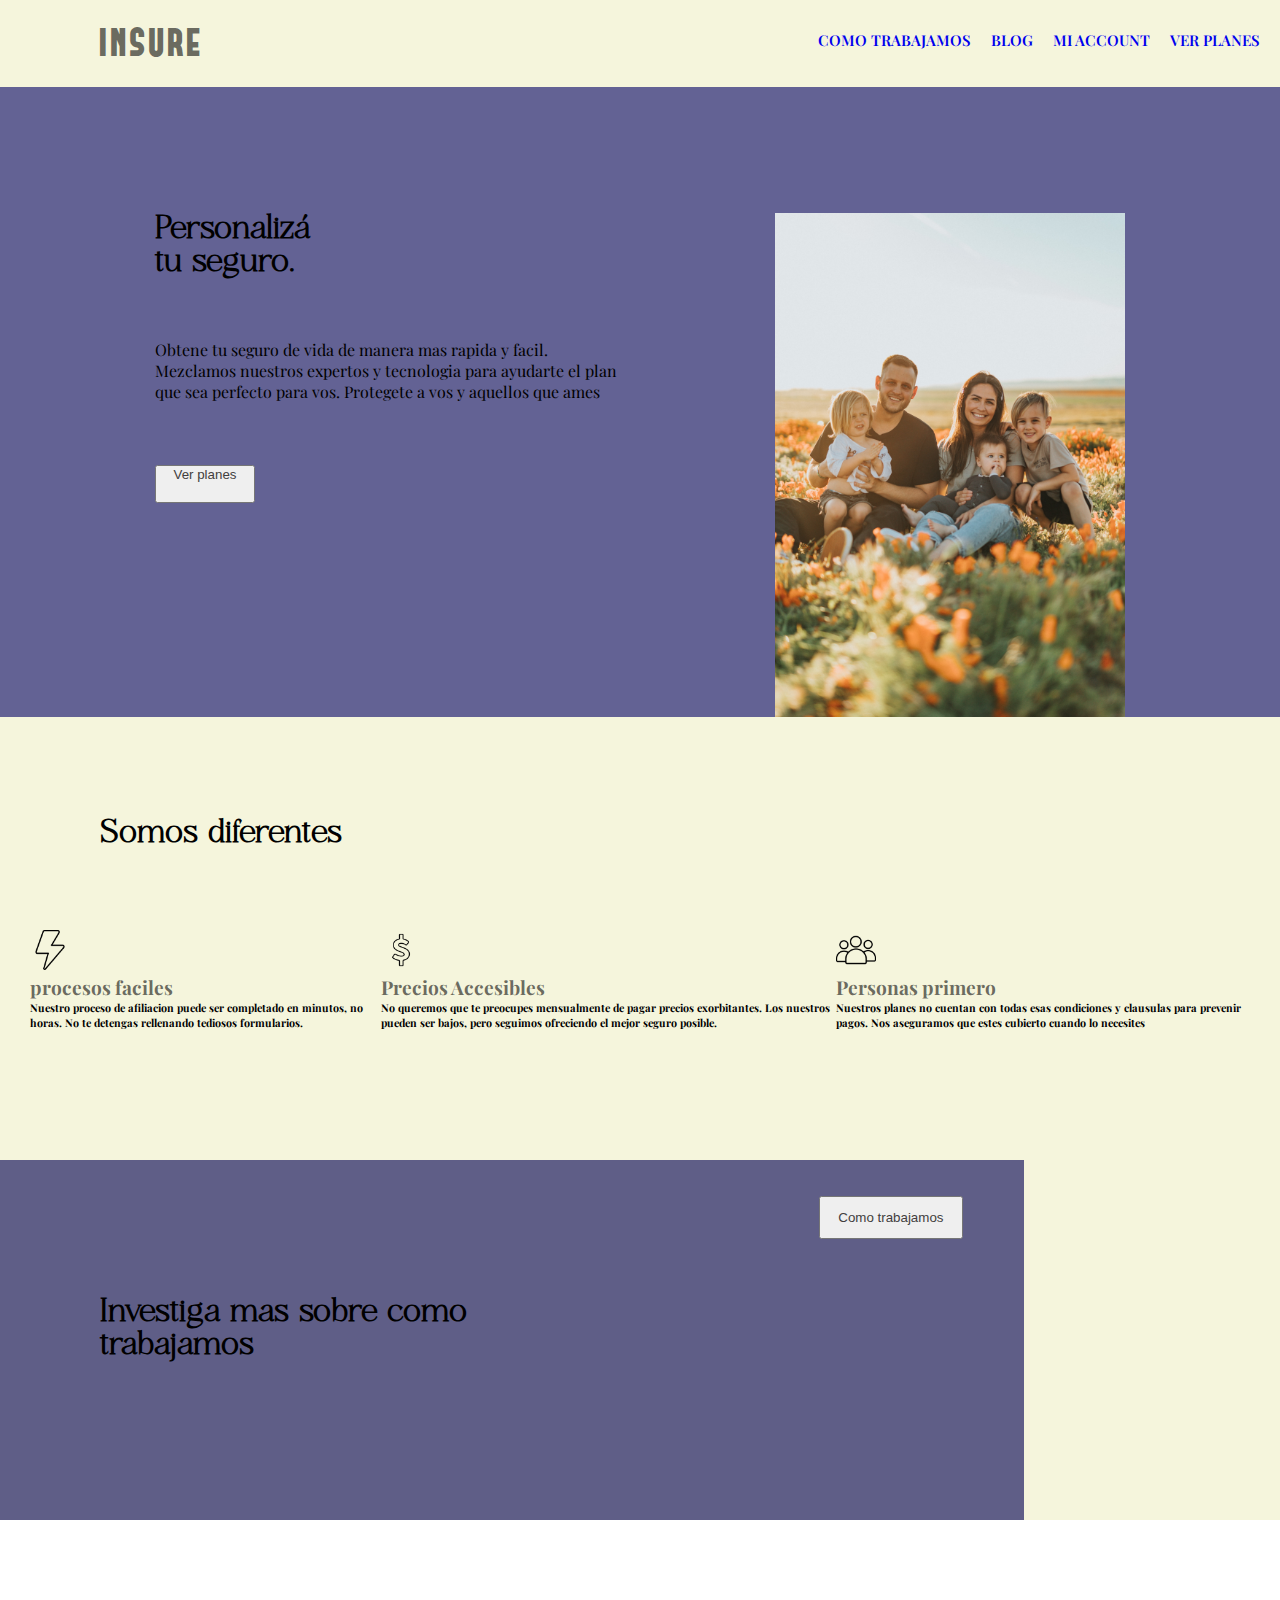
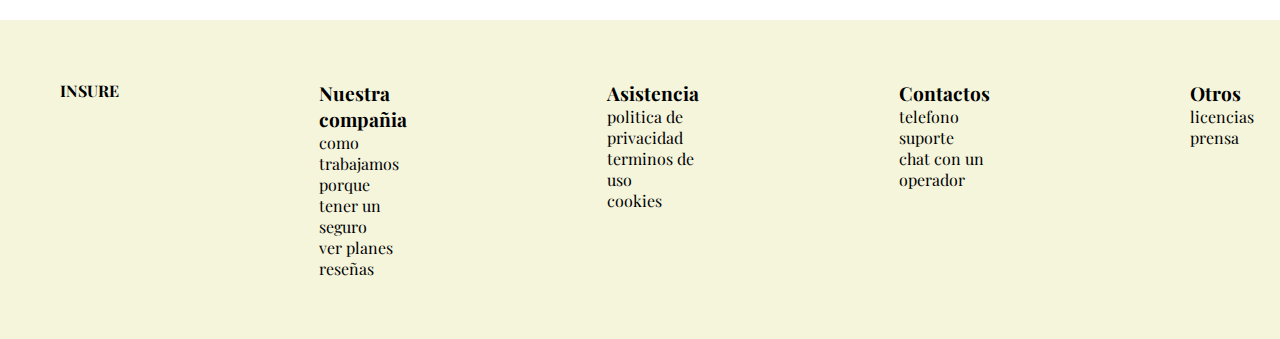
<file: index.html>
<!DOCTYPE html>
<html lang="en">
<head>
    <meta charset="UTF-8">
    <meta http-equiv="X-UA-Compatible" content="IE=edge">
    <meta name="viewport" content="width=device-width, initial-scale=1.0">
    <title>Seguros</title>
    <link rel="stylesheet" href="./css/style.css">
    
</head>
<body>
    <div>
        <header>
            <section>
            <nav class="navbar">
                <h1>INSURE</h1>
                    <ul class="menu">
                        <li><a href="./pages/Como-t.html">COMO TRABAJAMOS</a></li>
                        <li><a href="./pages/Blog.html">BLOG</a></li>
                        <li><a href="./pages/login.html">MI ACCOUNT</a></li>
                        <li><a href="./pages/planes.html">VER PLANES</a></li>
                    </ul>
            </nav>
            </section>
        <section class="personaliza-seguro">
            <h2>
                Personalizá tu seguro.
            </h2>
            <h4>Obtene tu seguro de vida de manera mas rapida y facil. Mezclamos nuestros expertos y tecnologia para ayudarte el plan que sea perfecto para vos. Protegete a vos y aquellos que ames</h4>
            <img src="./assets/img/img-main.jpg" alt="">
            <button><a href="./pages/planes.html ">Ver planes</a></button>
        </section>
        </header>
        <main>
            <h2>
                Somos diferentes
            </h2>
            <section class="main-ofertas">
                <div>
                    <img src="./assets/img/rayo.png" alt="">
                    <h4>procesos faciles</h4>
                    <h6>Nuestro proceso de afiliacion puede ser completado en minutos, no horas. No te detengas rellenando tediosos formularios.</h6>
                </div>
                <div>
                    <img src="./assets/img/dolar.icon (2).png" alt="">
                    <h4>Precios Accesibles</h4>
                    <h6>No queremos que te preocupes mensualmente de pagar precios exorbitantes. Los nuestros pueden ser bajos, pero seguimos ofreciendo el mejor seguro posible.</h6>
                </div>
                <div>
                    <img src="./assets/img/personas.icon.png" alt="">
                    <h4>Personas primero</h4>
                    <h6>Nuestros planes no cuentan con todas esas condiciones y clausulas para prevenir pagos. Nos aseguramos que estes cubierto cuando lo necesites</h6>
                </div>
            </section>
        <aside>
                <h2>Investiga mas sobre como trabajamos</h2>
                <button><a href=""> Como trabajamos</a></button>
        </aside>
        </main>
        <footer>
            <section class="footer-section">
                <div>
                <h4>INSURE</h4>
                </div>
                <div> 
                    <h5>Nuestra compañia</h5>
                    <p>como trabajamos</p>
                    <p>porque tener un seguro</p>
                    <p>ver planes</p>
                    <p>reseñas</p>
                </div>
                <div>
                    <h5>Asistencia</h5>
                    <p>politica de privacidad</p>
                    <p>terminos de uso</p>
                    <p>cookies</p>
                </div>
                <div>
                    <h5>Contactos</h5>
                    <p>telefono</p>
                    <p>suporte</p>
                    <p>chat con un operador</p>
                </div>
                <div>
                    <h5>Otros</h5>
                    <p>licencias</p>
                    <p>prensa</p>
                </div>
            </section>
        </footer>
    </div>
</body>
</html>
</file>
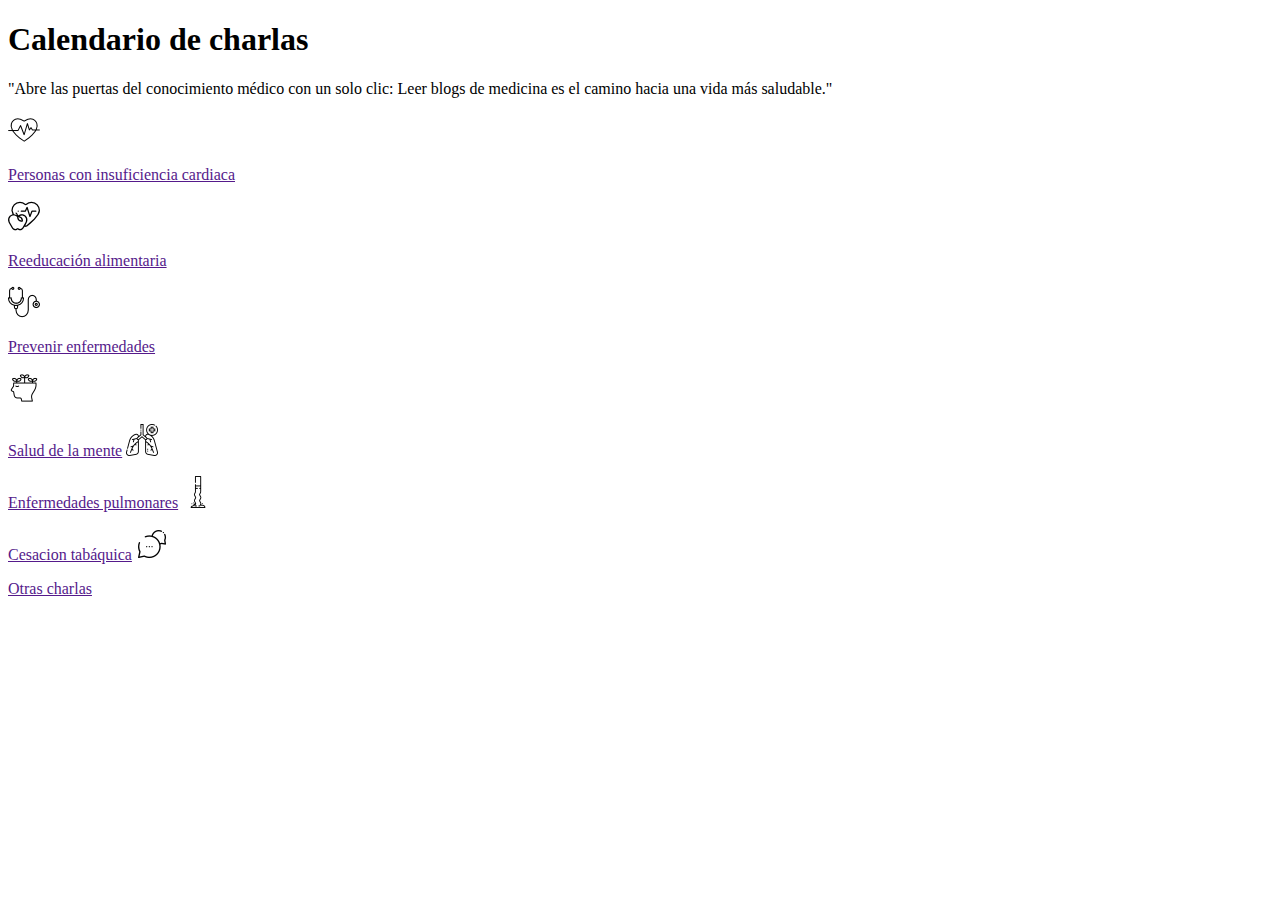
<file: pages/Blog.html>
<!DOCTYPE html>
<html lang="en">
<head>
    <meta charset="UTF-8">
    <meta http-equiv="X-UA-Compatible" content="IE=edge">
    <meta name="viewport" content="width=device-width, initial-scale=1.0">
    <title>Document</title>
</head>
<body>
    <header>
    <div>
    <h1>Calendario de charlas</h1>
    <p>"Abre las puertas del conocimiento médico con un solo clic: Leer blogs de medicina es el camino hacia una vida más saludable."</p>
    </div>
    <section>
        <a href=""><img src="../assets/img/corazon.png" alt=""><p>Personas con insuficiencia cardiaca</p></a>
        <a href=""><img src="../assets/img/salud.png" alt=""><p>Reeducación alimentaria</p></a>
        <a href=""><img src="../assets/img/estetoscopio.png" alt=""><p>Prevenir enfermedades</p></a>
        <a href=""><img src="../assets/img/salud-mental.png" alt=""><p></p>Salud de la mente</a>
        <a href=""><img src="../assets/img/pulmon.png" alt=""><p></p>Enfermedades pulmonares</a>
        <a href=""><img src="../assets/img/colilla.png" alt=""><p></p>Cesacion tabáquica</a>
        <a href=""><img src="../assets/img/charla.png" alt=""><p></p>Otras charlas</a>
    </section>
    </header>
</body>
</html>
</file>
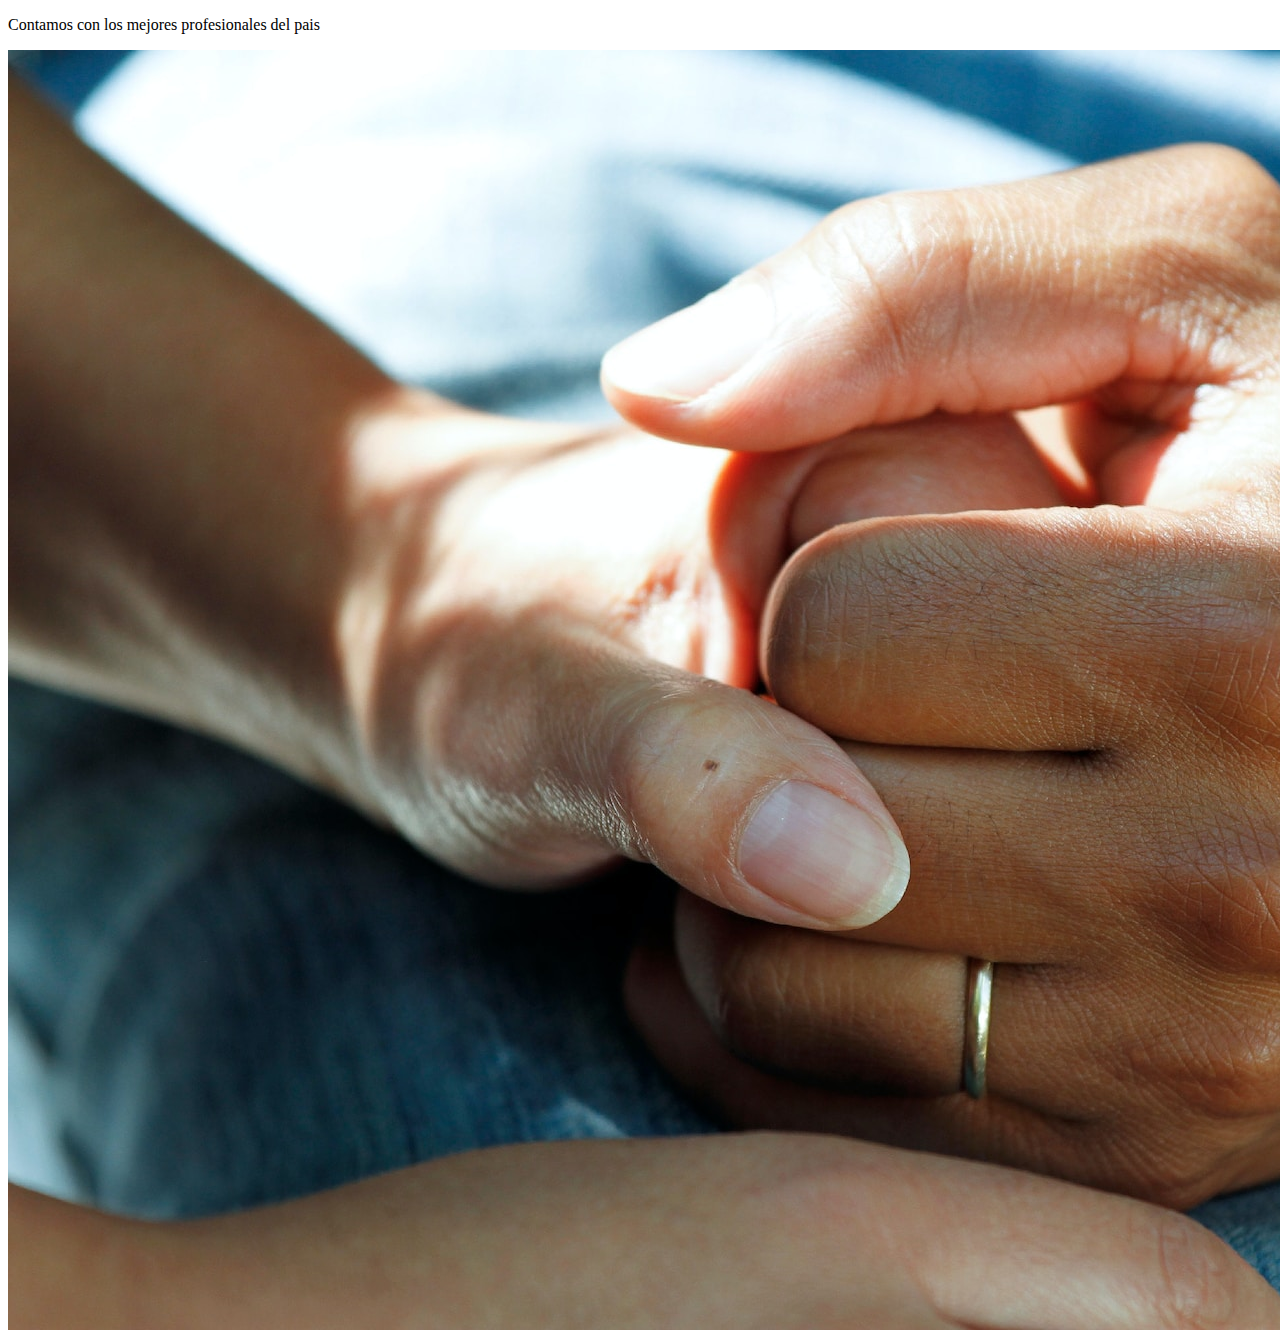
<file: pages/Como-t.html>
<!DOCTYPE html>
<html lang="en">
<head>
    <meta charset="UTF-8">
    <meta http-equiv="X-UA-Compatible" content="IE=edge">
    <meta name="viewport" content="width=device-width, initial-scale=1.0">
    <title>Document</title>
</head>
<body>
    <header>
        <p>Contamos con los mejores profesionales del pais</p>
        <img src="../assets/img/Work.img.jpg" alt="">
    </header>
</body>
</html>
</file>
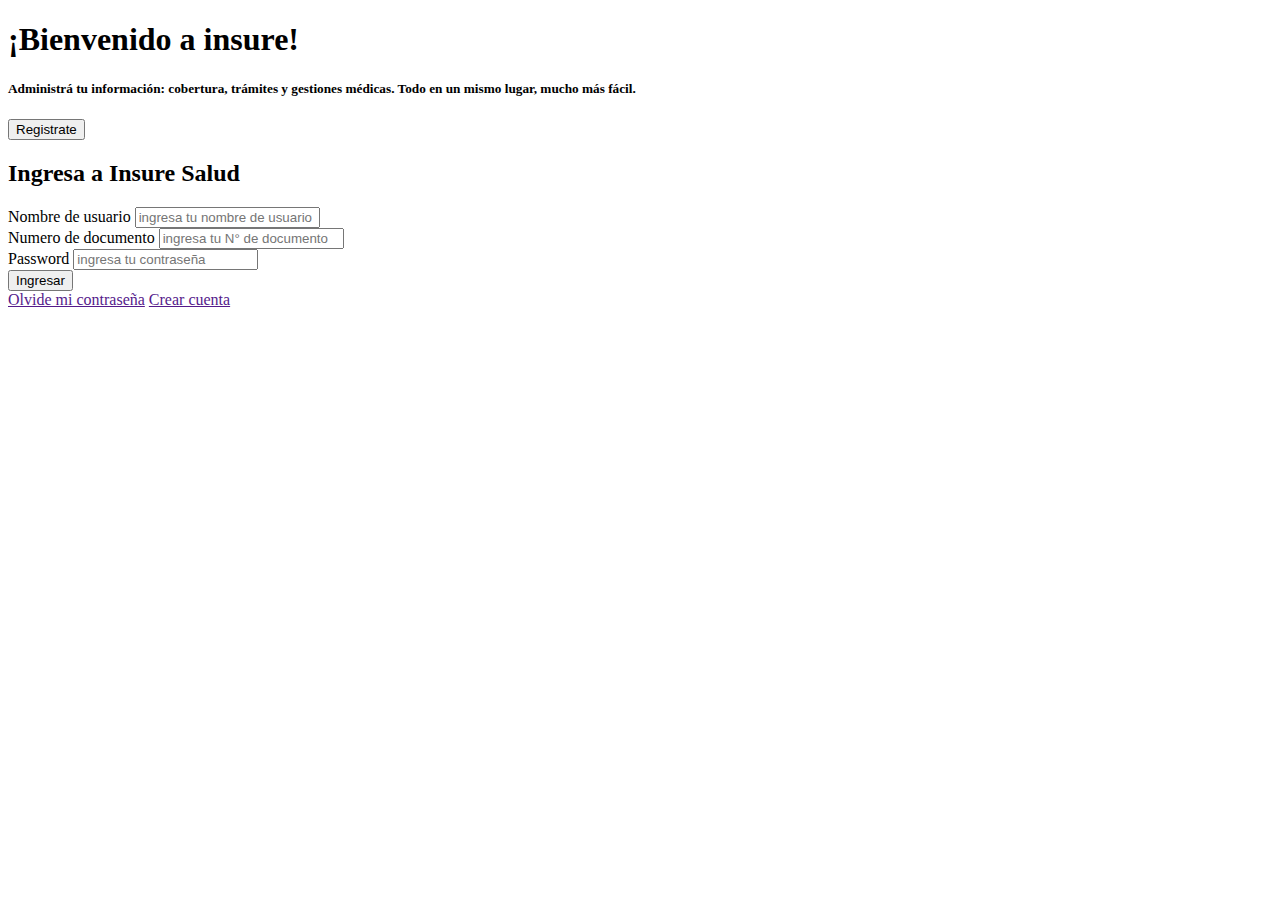
<file: pages/login.html>
<!DOCTYPE html>
<html lang="en">
<head>
    <meta charset="UTF-8">
    <meta http-equiv="X-UA-Compatible" content="IE=edge">
    <meta name="viewport" content="width=device-width, initial-scale=1.0">
    <title>login</title>
</head>
<body>
    <header>
    <section>
        <div>
            <h1>¡Bienvenido a insure!</h1>
        </div>
        <div>
            <h5>Administrá tu información: cobertura, trámites y gestiones médicas. Todo en un mismo lugar, mucho más fácil.</h5>
        </div>
        <div>
            <button>Registrate</button>
        </div>
        </section>
        <section>
        <h2>Ingresa a Insure Salud</h2>
        <div>
            <span>Nombre de usuario</span>
            <input type="text" placeholder="ingresa tu nombre de usuario">
            
        </div>
        <div>
            <span>Numero de documento</span>
            <input type="text" placeholder="ingresa tu N° de documento">
            
        </div>
        <div>
            <span>Password</span>
            <input type="password" placeholder="ingresa tu contraseña">
            
        </div>
        <div>
            <button>Ingresar</button>
        </div>
        <div>
            <a href="">Olvide mi contraseña</a>
            <a href="">Crear cuenta</a>
        </div>
    </section>
    </header>

</body>
</html>
</file>
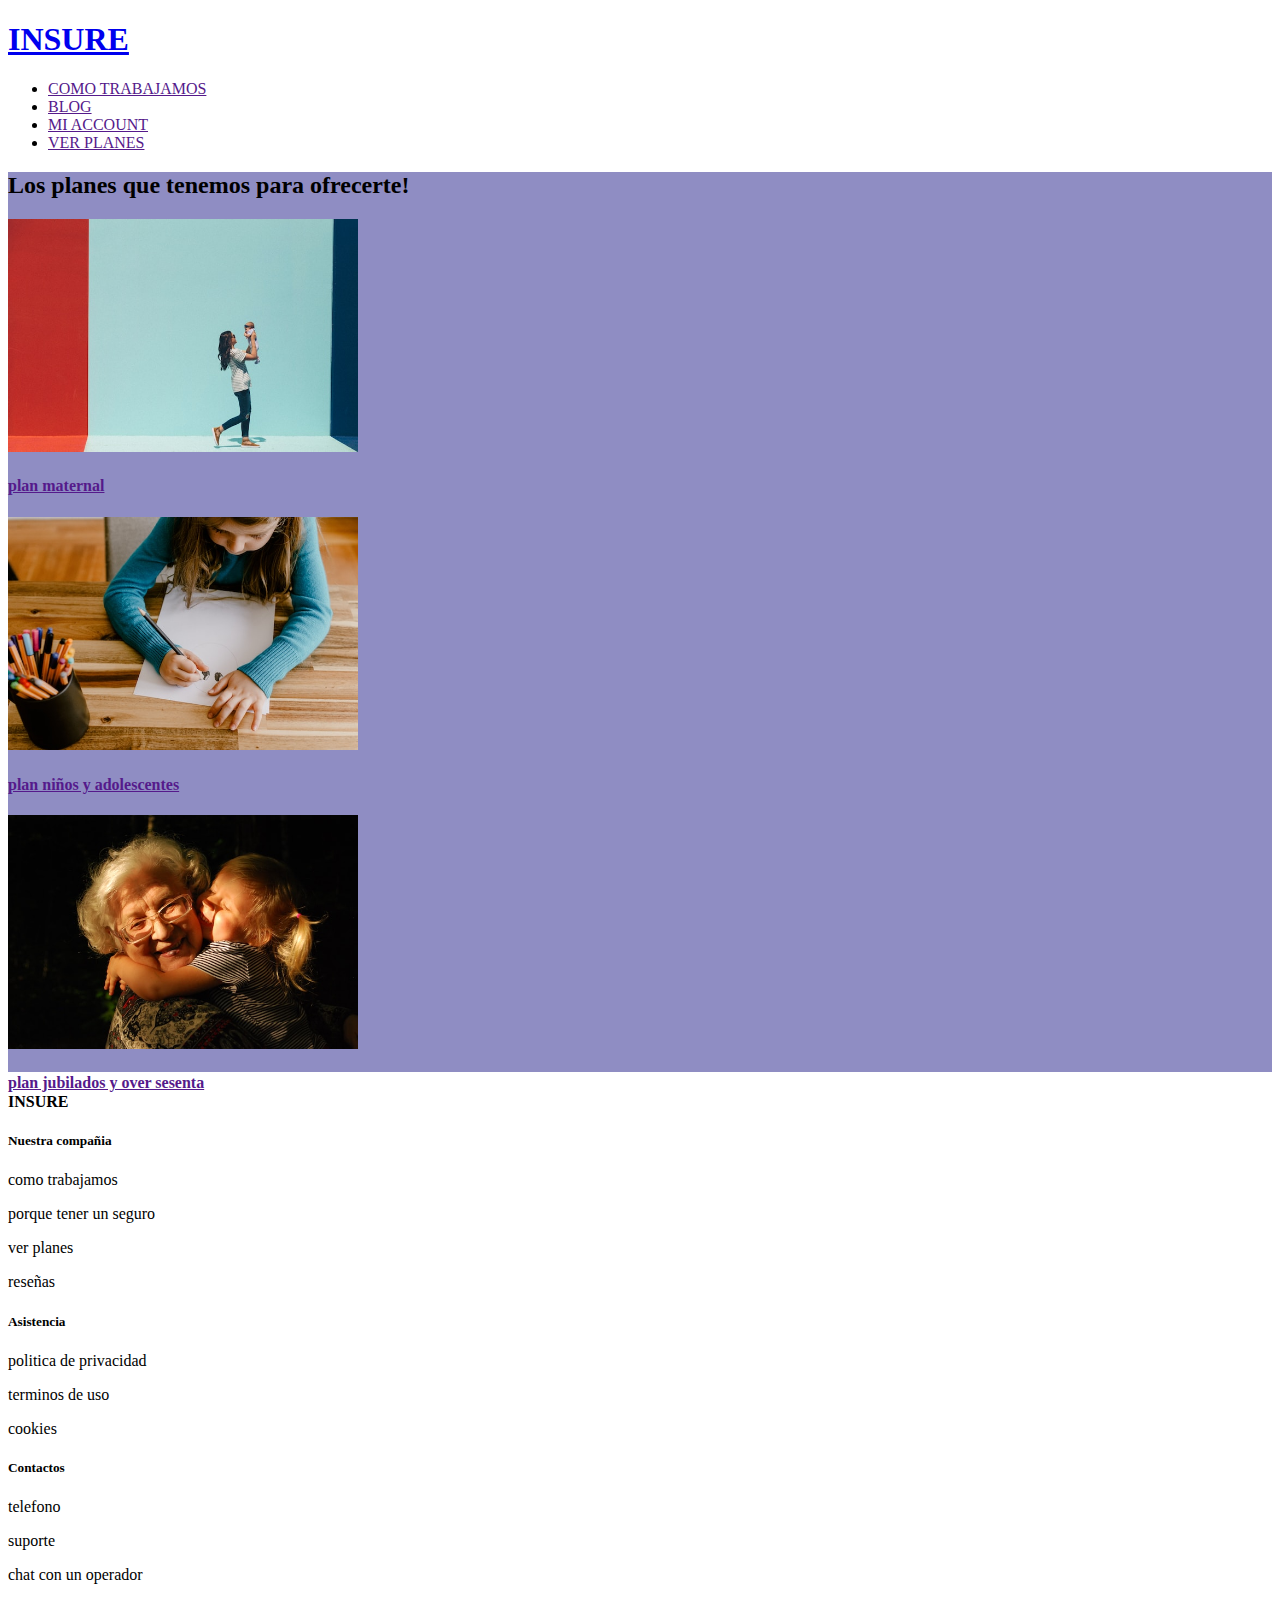
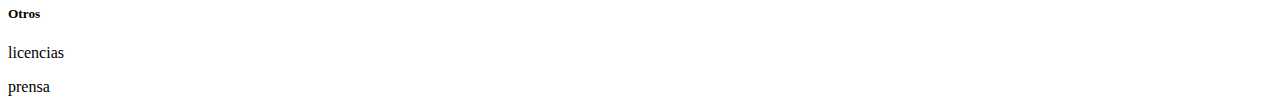
<file: pages/planes.html>
<!doctype html>
<html lang="en">
    <head>
    <meta charset="utf-8">
    <meta name="viewport" content="width=device-width, initial-scale=1">
    <title>Bootstrap demo</title>
    <link href="https://cdn.jsdelivr.net/npm/bootstrap@5.3.0/dist/css/bootstrap.min.css" rel="stylesheet" integrity="sha384-9ndCyUaIbzAi2FUVXJi0CjmCapSmO7SnpJef0486qhLnuZ2cdeRhO02iuK6FUUVM" crossorigin="anonymous">
    <link rel="stylesheet" href="../css/stylePlanes.css">
</head>
    <body>
        <header class="container-fluid ">
            <div >
                <nav >
                <a href="../index.html"><h1>INSURE</h1></a>
                    <ul>
                        <li><a href="">COMO TRABAJAMOS</a></li>
                        <li><a href="">BLOG</a></li>
                        <li><a href="">MI ACCOUNT</a></li>
                        <li><a href="">VER PLANES</a></li>
                    </ul>
                </nav>
            </div>
        </header>
        <main class="container-fluid">
            <h2>Los planes que tenemos para ofrecerte!</h2>
            <section class="row">
                <div class="col">
                    <img src="../assets/img/planes-mama.jpg" class="object-fit-contain border rounded" alt="">
                    <a href=""><h4>plan maternal</h4></a>
                </div>
                <div class="col">
                    <img src="../assets/img/planes-nya.jpg" class="object-fit-scale border rounded" alt="">
                    <a href=""><h4>plan niños y adolescentes</h4></a>
                </div>
                <div class="col">
                    <img src="../assets/img/planes-jubilados.jpg" alt="">
                    <a href=""><h4>plan jubilados y over sesenta</h4></a>
                </div>
            </section>
        </main>
        <footer class="container-fluid">
            <section class="row">
                <div class="col">
                <h4>INSURE</h4>
                </div>
                <div class="col"> 
                    <h5>Nuestra compañia</h5>
                    <p>como trabajamos</p>
                    <p>porque tener un seguro</p>
                    <p>ver planes</p>
                    <p>reseñas</p>
                </div>
                <div class="col">
                    <h5>Asistencia</h5>
                    <p>politica de privacidad</p>
                    <p>terminos de uso</p>
                    <p>cookies</p>
                </div>
                <div class="col">
                    <h5>Contactos</h5>
                    <p>telefono</p>
                    <p>suporte</p>
                    <p>chat con un operador</p>
                </div>
                <div class="col">
                    <h5>Otros</h5>
                    <p>licencias</p>
                    <p>prensa</p>
                </div>
            </section>
        </footer>





    <script src="https://cdn.jsdelivr.net/npm/bootstrap@5.3.0/dist/js/bootstrap.bundle.min.js" integrity="sha384-geWF76RCwLtnZ8qwWowPQNguL3RmwHVBC9FhGdlKrxdiJJigb/j/68SIy3Te4Bkz" crossorigin="anonymous"></script>
    </body>
</html>
</file>
<file: css/style.css>
@import url('https://fonts.googleapis.com/css2?family=Playfair+Display:wght@400;600;800&display=swap');

*{
    margin: 0;
    padding: 0;
    box-sizing: border-box;
}



@font-face {
    font-family: Etheral ;
    src: url("../fonts/Ethereal-Thin.otf");
}

@font-face {
    font-family: Designer;
    src: url("../fonts/Forque.ttf");
}

h2{
    font-family: Etheral;
}

h1{
    font-family: Designer;
    color: rgba(0, 0, 0, 0.58);
    padding: 20px;
    font-size: 30px;
    letter-spacing: 3px;
    font-weight: 100;
    padding-left: 100px;
    font-size: 40px;
}

body{
    font-family: 'Playfair Display', serif;
    font-weight: 400;
}

.hero{
    display: grid;
    width: 100%;
    height: 100vh;
    grid-template-columns: repeat(8, 1fr);
    grid-template-rows: repeat(4, 1fr);
    grid-template-areas: 
    "header header header header header header header header"
    "main   main   main   main   main   main   main   main"
    ".      .      aside  aside  aside  aside  .      .   "
    "footer footer footer footer footer footer footer footer"
}

header{
    background-color:  rgba(6, 5, 84, 0.626);
    grid-area: header;
}   

.navbar{
    display: flex;
    justify-content: space-between;
    background-color: beige;
    text-decoration: none;
    text-align: right;
}

.menu{
    display: flex;
    gap: 20px;
    text-decoration: none;
    color: rgba(59, 53, 240, 0.719);
    font-size: 15px;
    text-align: center;
    text-decoration: none;
    padding-top: 30px;
    font-weight: 100;
    padding-right: 20px;
}

.menu a{
    text-decoration: none;
    font-weight: 100;
    font-weight: 600;
}

.menu li{
    list-style: none;
    font-weight: 100;
    font-weight: 600;
}

.hamburguesa{
    display: none;
}

header img{
    display: grid;
    width: 350px;
    height: 100%;
    object-fit: cover;
    grid-column-start: 6;
    grid-column-end: 7;
    grid-row-start: 2;
    grid-row-end: 7;
}

header button{
    display: grid;
    grid-column-start: 2;
    grid-column-end: 4;
    grid-row-start: 4;
    grid-row-end: 4;
    width: 100px;
    height: 30%;
}


.personaliza-seguro{
    display: grid;
    width: 100%;
    height: 70vh;
    grid-template-columns: repeat(7,1fr);
    grid-template-rows: repeat(5,1fr);
}

.personaliza-seguro a{
list-style: none;
text-decoration: none;
color: rgb(66, 62, 62);
}

header h2{
    font-weight: 800;
    font-size: 200%;
    display: grid;
    grid-column-start: 2;
    grid-column-end: 3;
    grid-row-start: 2;
    grid-row-end: 3;
}

header h4{
    display: grid;
    grid-column-start: 2;
    grid-column-end: 5;
    grid-row-start: 3;
    grid-row-end: 4;
    font-weight: 400;
}

main{
    background-color: beige;
    grid-area: main;
}

main h2{
    padding-top: 100px;
    padding-left: 100px;
    padding-bottom: 50px;
    font-weight: 800;
    font-size: 200%;
}

main h4{
    color: rgba(0, 0, 0, 0.58);
    font-size: larger;
}

main img{
    width: 40px;
    align-content: center;
}

.main-ofertas{
    display: flex;
    margin-bottom: 100px;
    padding: 30px;
}


aside{
    background-color: rgba(6, 5, 84, 0.626);
    grid-area: aside;
    display: grid;
    width: 80%;
    height: 40vh;
    grid-template-columns: repeat(5, 1fr);
    grid-template-rows: repeat(5, 1fr);
    margin-bottom: 100px;
}

aside a{
    text-decoration: none;
    list-style: none;
    color: rgb(66, 62, 62);
}

aside h2{
    grid-column-start: 1;
    grid-column-end: 4;
    grid-row-start: 2;
    grid-row-end: 3;
}

aside button{
    grid-column-start: 5;
    grid-column-end: 5;
    grid-row-start: 2;
    grid-row-end: 3;
    width: 70%;
    height: 20%;
}

footer{
    background-color: beige;
    grid-area: footer;
    padding: 30px;
}

.footer-section{
    display: flex;
    gap: 200px;
    padding: 30px;
}

footer h5{
    font-size: larger;
}



@media (max-width:320px){


    h1{
        padding: 30px;
        padding-left: 100px;
        font-size: 55px;
        
    }


    header{
        display: flex;
        grid-area: header;
        font-size: larger;
        flex-direction: column;
    }

    .navbar{
        grid-area: navbar;
        height: 25vh;
        width: 100%;
    }

    .menu{
        flex-direction: column;
        gap: 10px;
        padding-top: 5px;
    }

    .personaliza-seguro{
        width: 100%;
        height: 90vh;
        grid-template-columns: repeat(5,1fr);
        grid-template-rows: repeat(6,1fr);
        text-align: center;
        padding-top: 20px;
    }

    header img{
        display: flex;
        transform: translateY(-20px);
        flex-direction: column-reverse;

    }

    header h2{      
    align-items: center;
    padding-bottom: 20px;
    padding-left: 30px;
}

    header h4{
        align-items: center;
        padding-bottom: 40px;
    }

    header button{
        height: fit-content;
        align-items: center;
        font-size: 20px;
    }

    main{
        width: 250vw;
        display: flex;
        flex-direction: column;
        text-align: center;
    }

    main h2{
        text-align: center;
        font-size: 50px;
        padding-right: 70px;
    }

    main img{
        display: flex;
        text-align: center;
        margin-left: 45%;
        width: 45px;
    }

    .main-ofertas{
        display: flex;
        height: 120vh;
        flex-direction: column;
        gap: 50px;
        font-size: 25px;
    }


    aside{
        display: flex;
        flex-direction: column;
        width: 90%;
        height: 60vh;
        align-items: center;
        font-size: 20px;
        font-weight: 600;
        margin-left: 40px;
        padding-bottom: 100px;
    }

    aside h2{
        padding: 100px 50px 50px 100px;
    }

    aside button{
        padding: 10px;
        align-items: center;
        width: 30%;
        font-size: 20px;
        font-weight: 400;
    }

    footer{
        display: flex;
        flex-direction: column;
        padding-top: 100px;
        margin-top: 50px;

    }

.footer-section{
    display: flex;
    flex-direction: column;
    align-items: center;
    font-size: 20px;
}




}
</file>
<file: css/stylePlanes.css>
main{
    background-color: rgba(99, 96, 172, 0.719);
    height: 100vh;
}

main img{
    width: 350px;
    align-items: center;
}
</file>
